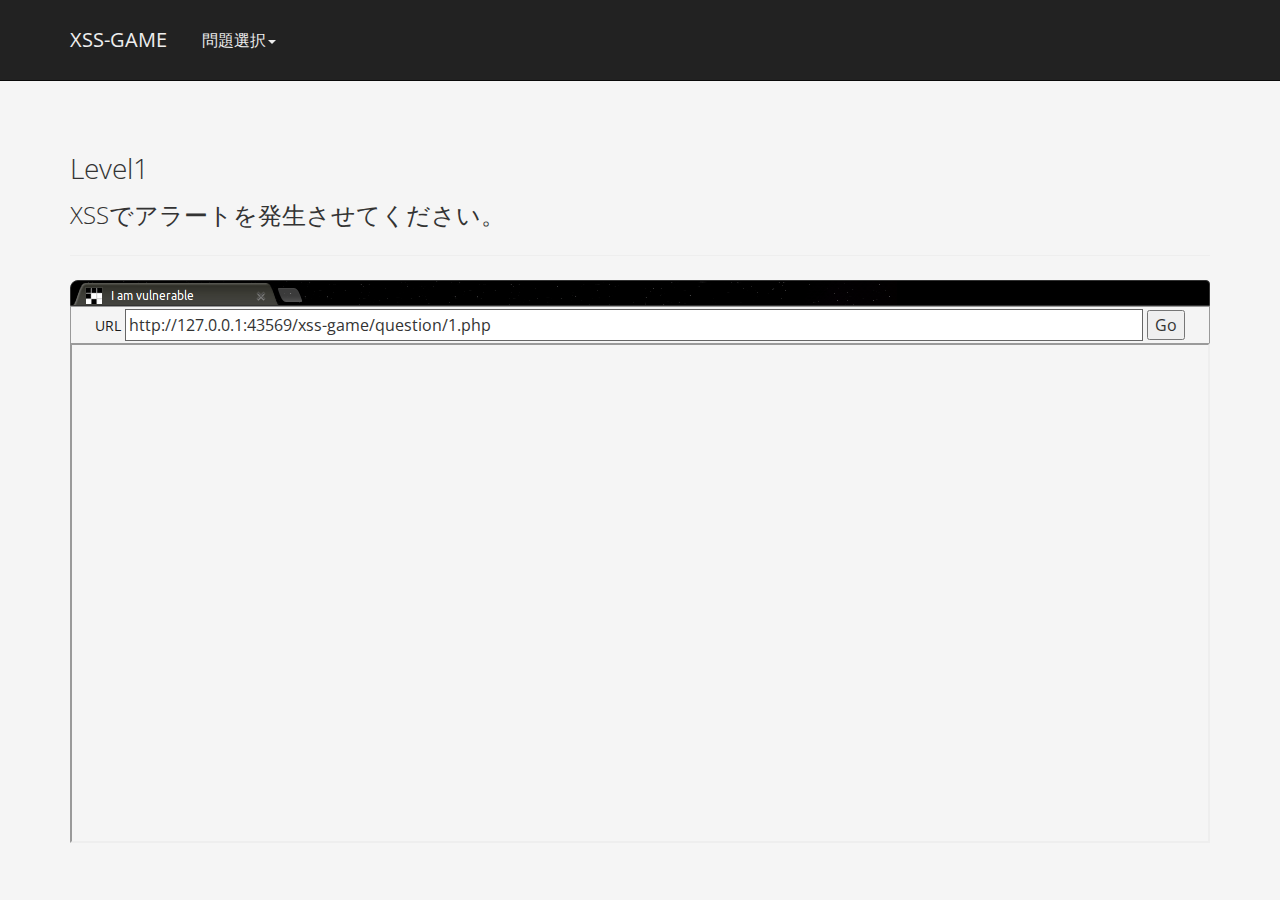
<file: index.html>
<!DOCTYPE html>
<html>
	<head>
		<meta charset="UTF-8">
		<meta http-equiv="X-UA-Compatible" content="IE=edge">
		<meta name="viewport" content="width=device-width, initial-scale=1">

		<title>XSS-GAME</title>

		<link rel="stylesheet" type="text/css" href="css/bootstrap.css">
		<link rel="stylesheet" type="text/css" href="css/main.css">

		<script src="//ajax.googleapis.com/ajax/libs/jquery/2.1.1/jquery.min.js"></script>
		<script type="text/javascript" src="js/bootstrap.min.js"></script>
		<script type="text/javascript" src="js/game.js"></script>

		<style type="text/css">
			body { background-color: rgb(245, 245, 245); }
		</style>
	</head>
	<body>
		<header>
			<div class="navbar navbar-inverse navbar-fixed-top">
				<div class="container">
					<div class="navbar-header">
						<a href="#" class="navbar-brand">XSS-GAME </a>
					</div>
					<div class="collapse navbar-collapse" id="bs-example-navbar-collapse-2">
						<ul class="nav navbar-nav">
							<li class="dropdown">
								<a href="javascript:void(0);" class="dropdown-toggle" data-toggle="dropdown" role="button">問題選択<span class="caret"></span></a>
								<ul class="dropdown-menu" role="menu">
									<li><a href="#1" onclick="selectLevel(1)">問題1</a></li>
									<li><a href="#2" onclick="selectLevel(2)">問題2</a></li>
									<li><a href="#3" onclick="selectLevel(3)">問題3</a></li>
									<li><a href="#4" onclick="selectLevel(4)">問題4</a></li>
									<li><a href="#5" onclick="selectLevel(5)">問題5</a></li>
									<li><a href="#6" onclick="selectLevel(6)">問題6</a></li>
									<li><a href="#7" onclick="selectLevel(7)">問題7</a></li>
									<!--<li><a href="#99" onclick="selectLevel(99)">おまけ</a></li>-->
								</ul>
							</li>
						</ul>
					</div>
				</div>
			</div>
		</header>

		<div class="container">
			<div class="page-header" id="banner">
				<div class="row">
					<div class="col-lg-12 col-md-7 col-sm-6">
						<h2 id="level-title">問題1</h2>
						<p class="lead">XSSでアラートを発生させてください。</p>
						<hr>

						<div id="game-frame-container">
							<div id="topbar"></div>
							<div class="example-controls">
								<span class="url">URL</span>
								<input id="input1" class="urlbar" type="text" value="">
								<input class="urlbutton" type="Submit" value="Go" onclick="updateFrame(1); return false;">
							</div>
							<iframe class="game-frame" src="" name="ifm" onload="setFrameUrl(ifm.location.href)"></iframe>
						</div>
					</div>
				</div>
			</div>
		</div>
	</body>
</html>
</file>
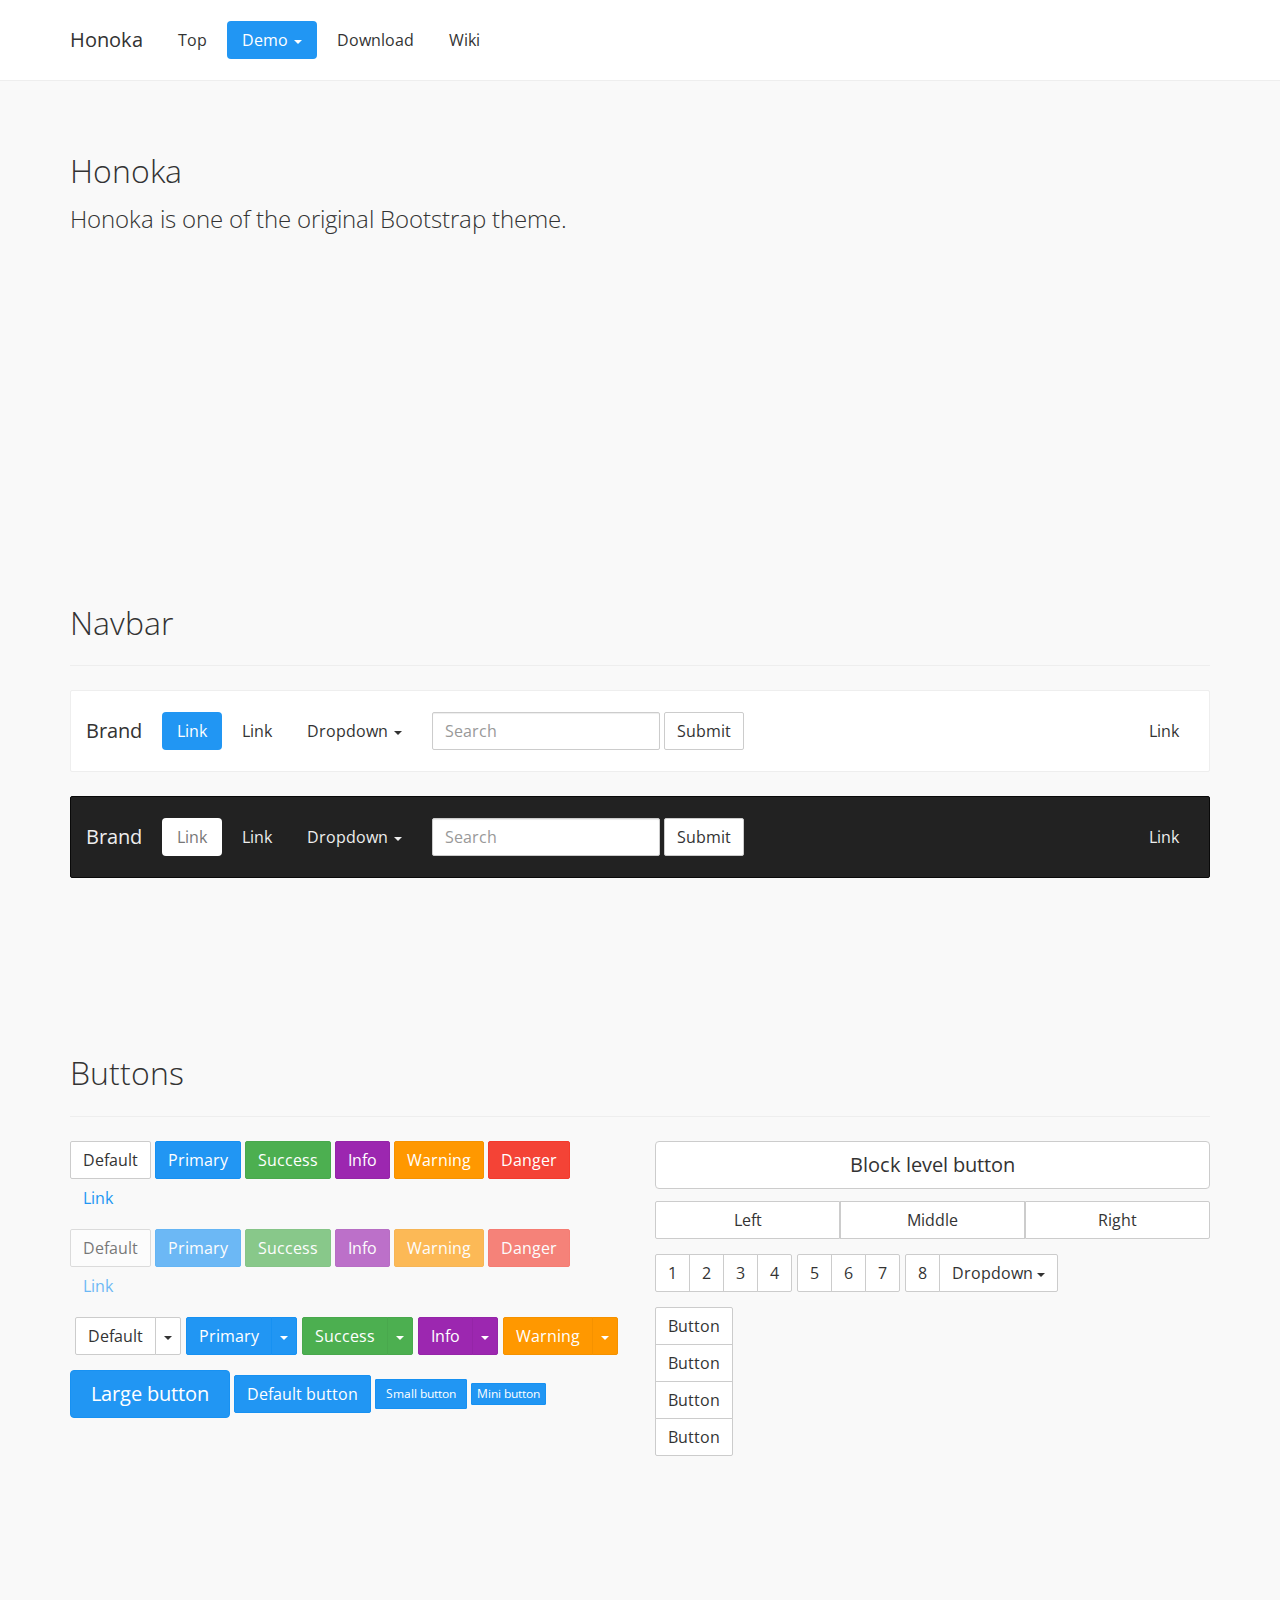
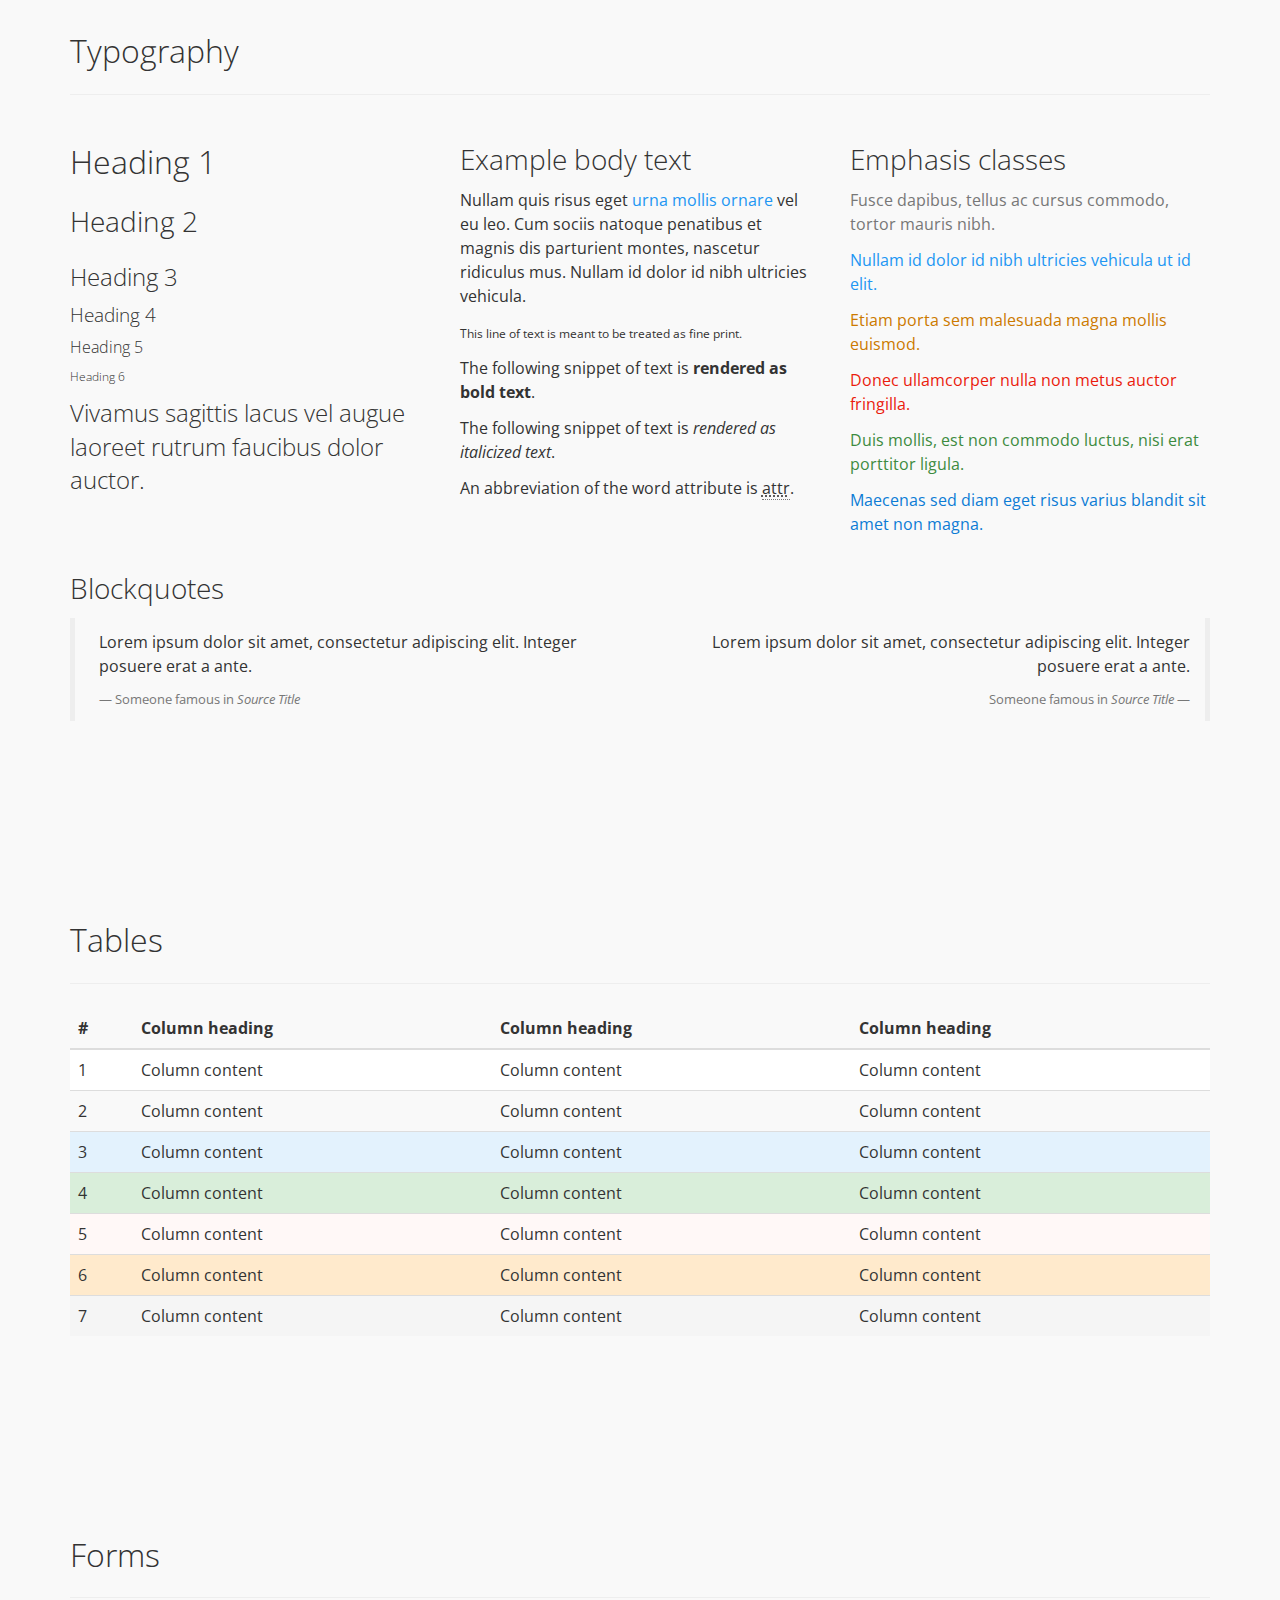
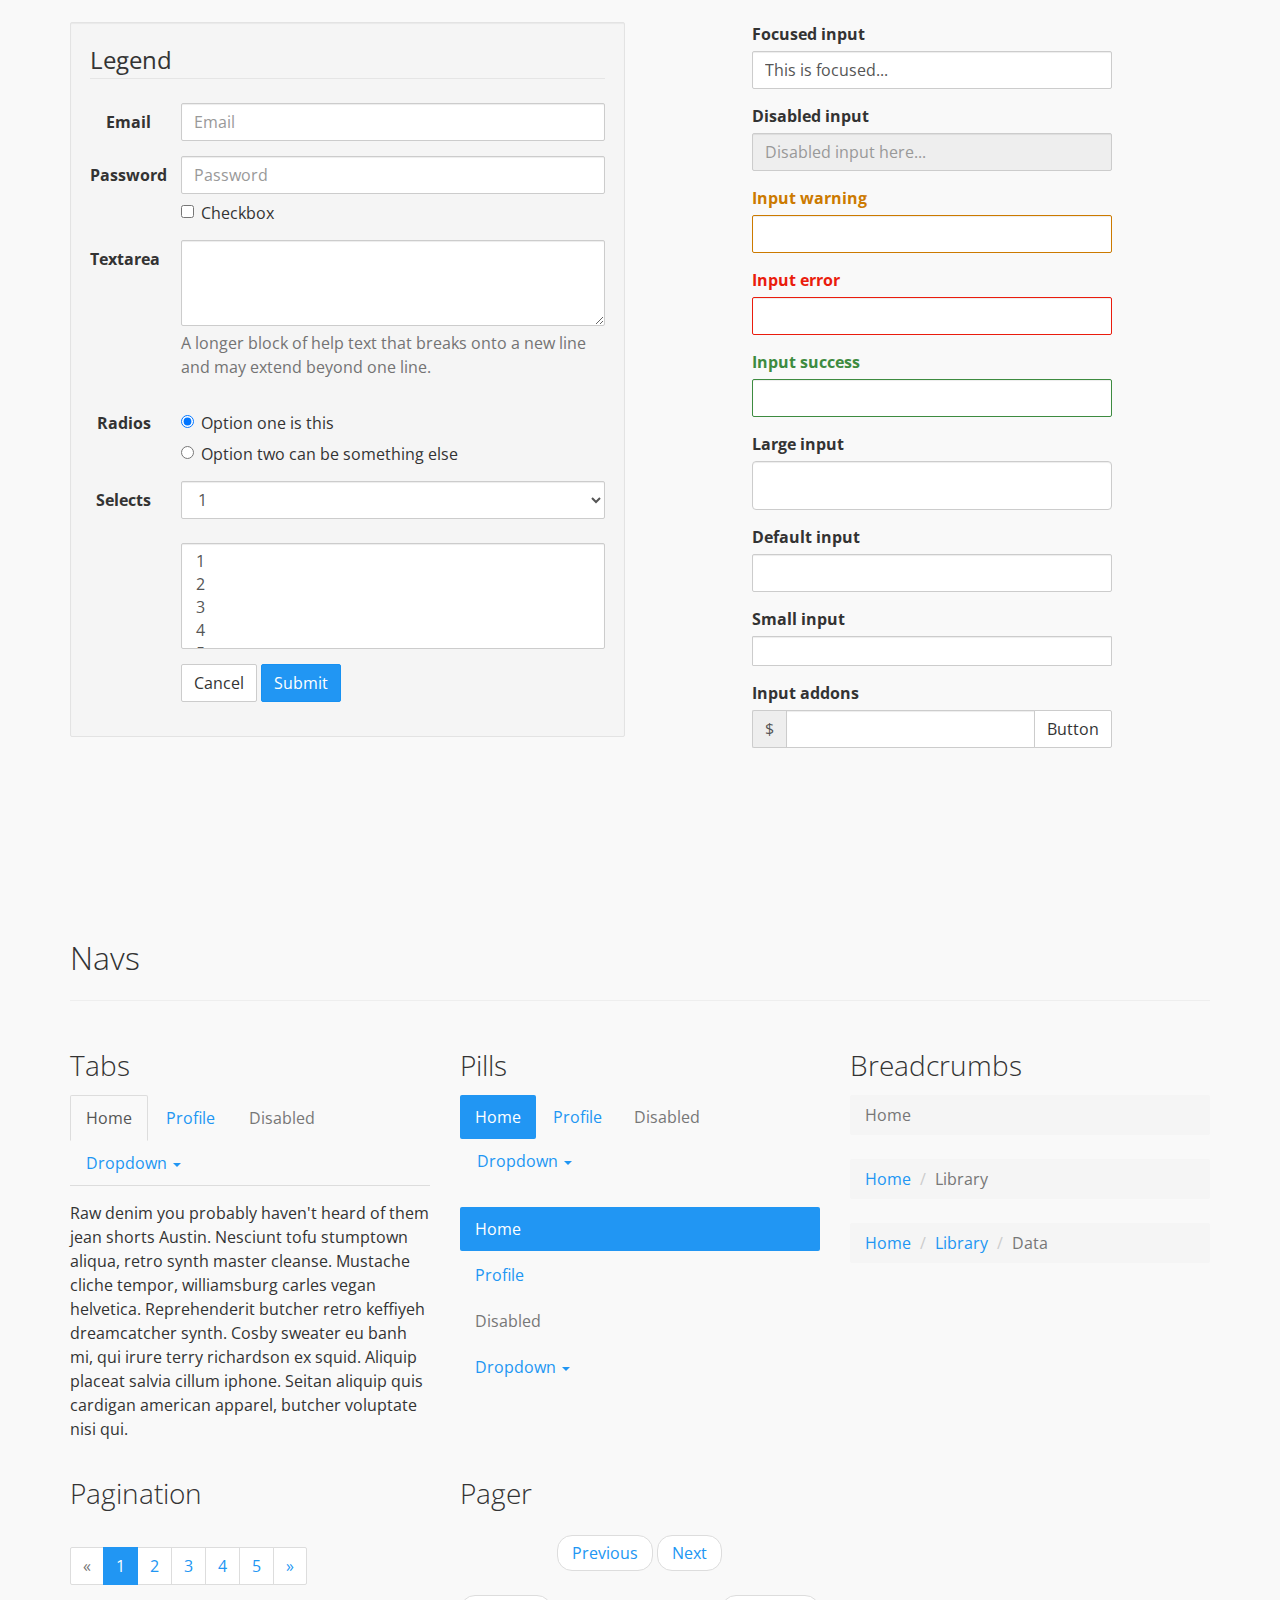
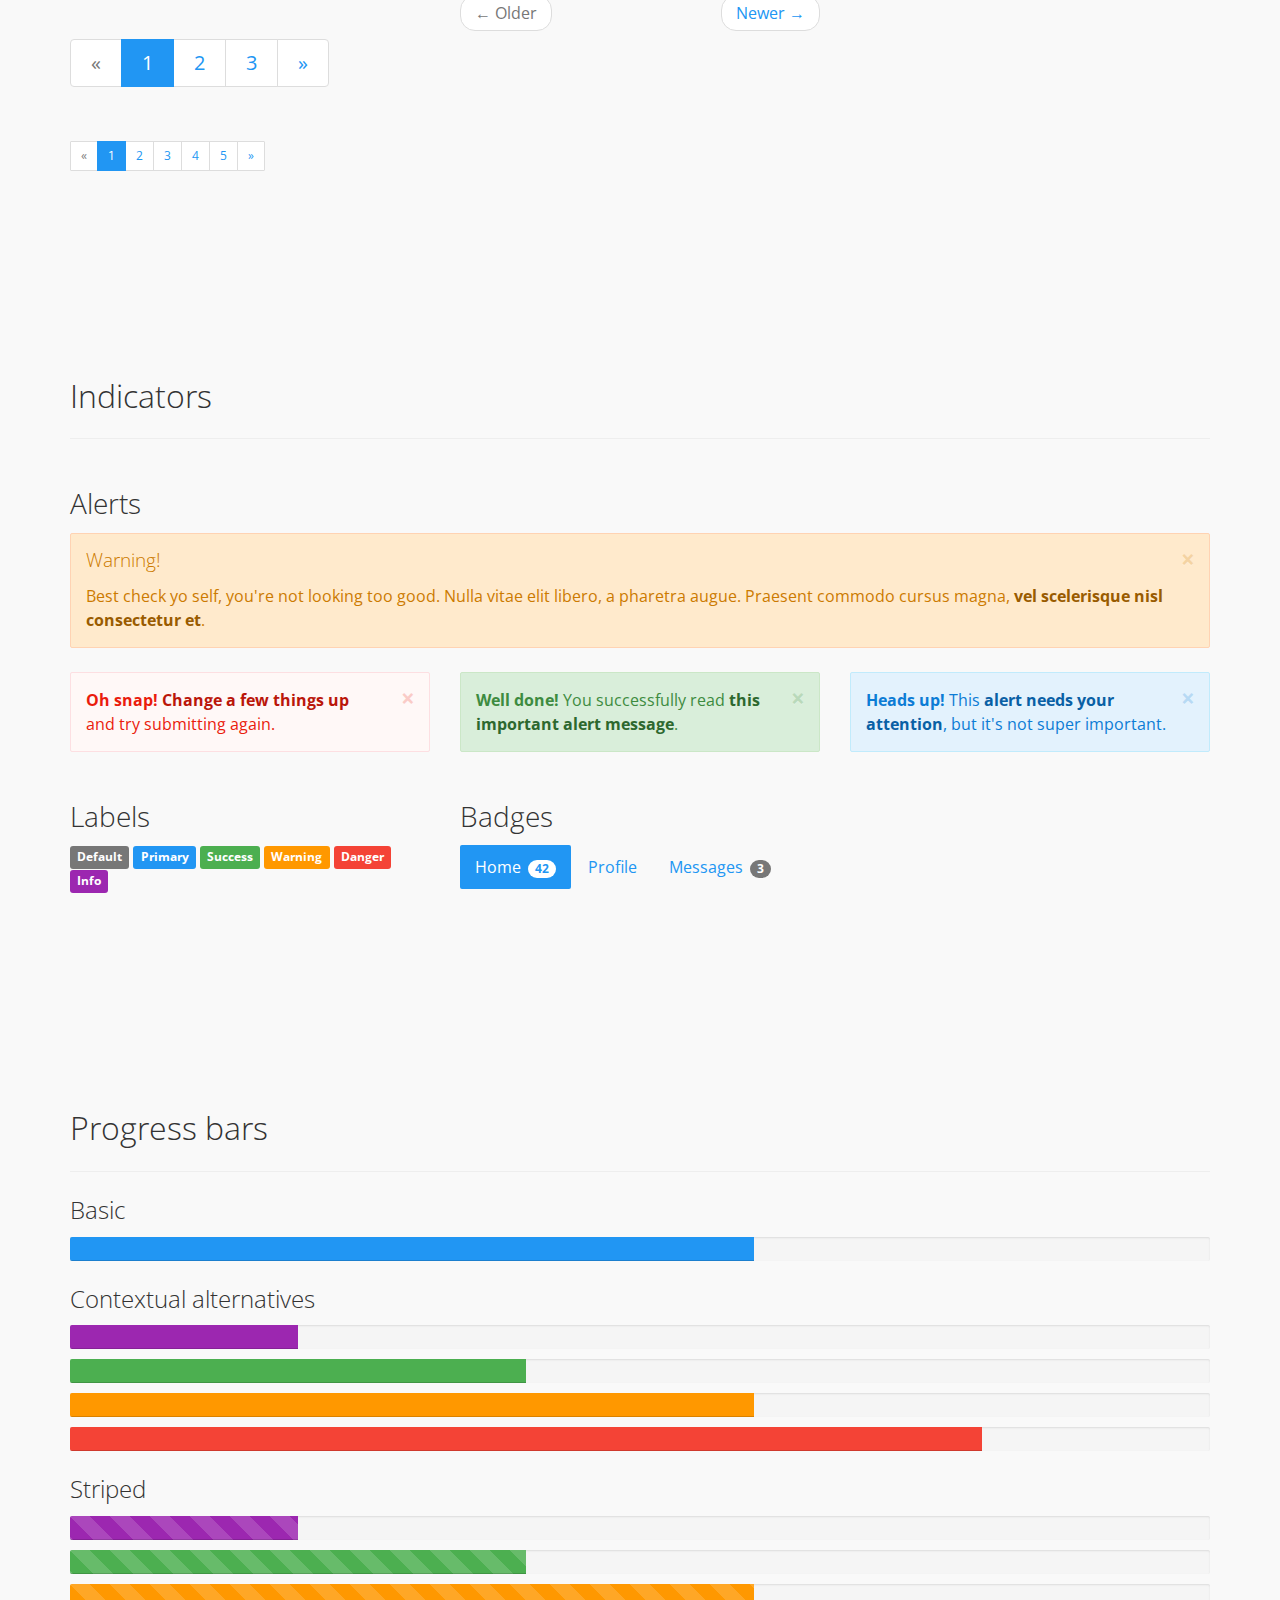
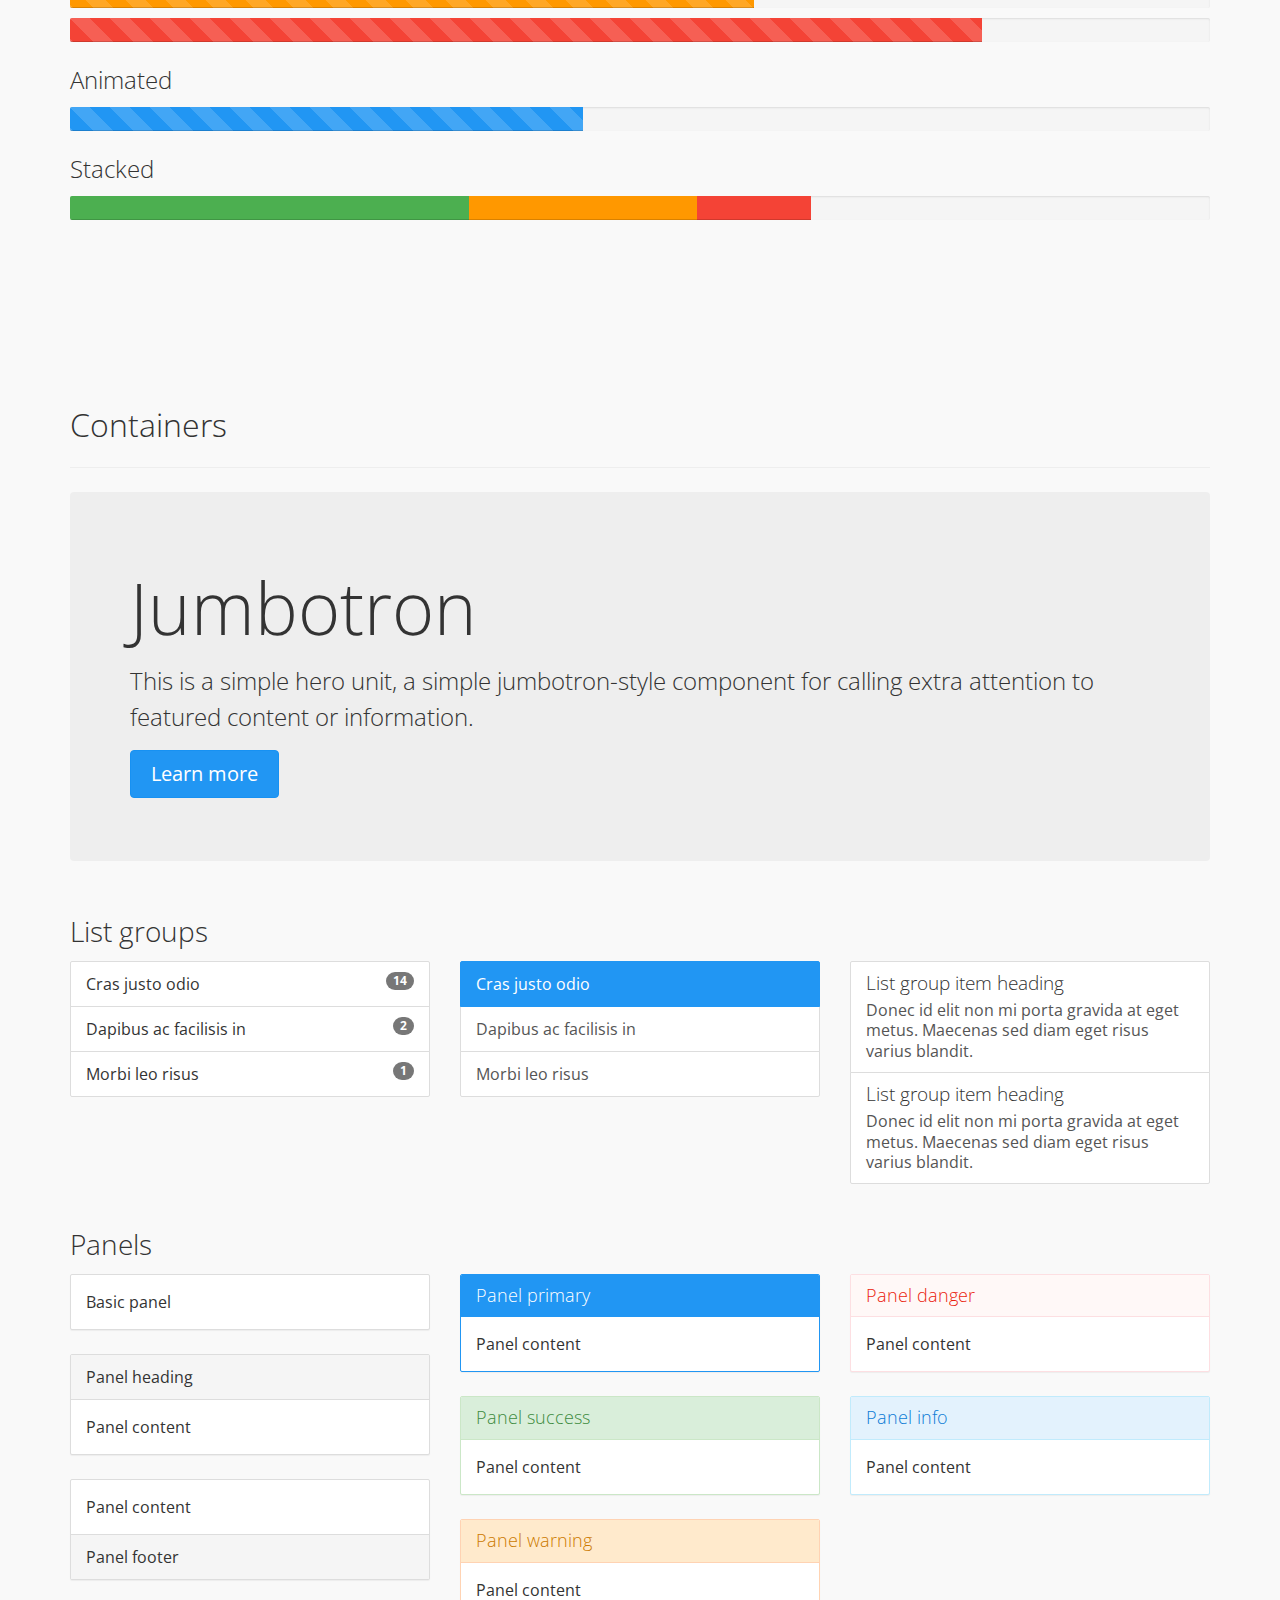
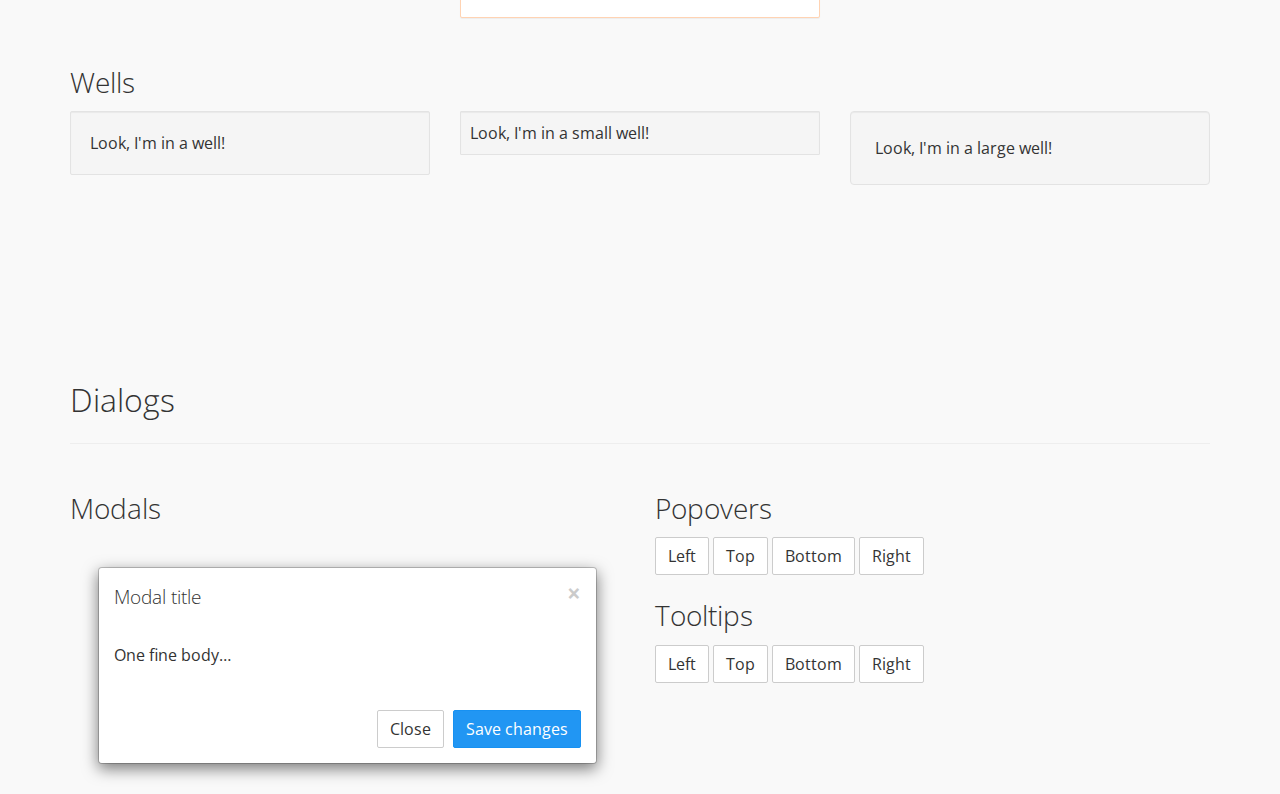
<file: bootstrap.html>
<!DOCTYPE html>
<html>
<head>
  <meta charset="UTF-8">
  <meta http-equiv="X-UA-Compatible" content="IE=edge">
  <meta name="viewport" content="width=device-width, initial-scale=1">

  <title>Honoka</title>

  <link rel="stylesheet" type="text/css" href="css/bootstrap.css">
  <style type="text/css">
  body { padding-top: 80px; }
  @media ( min-width: 768px ) {
    #banner {
      min-height: 300px;
      border-bottom: none;
    }
    .bs-docs-section {
      margin-top: 8em;
    }
    .bs-component {
      position: relative;
    }
    .bs-component .modal {
      position: relative;
      top: auto;
      right: auto;
      left: auto;
      bottom: auto;
      z-index: 1;
      display: block;
    }
    .bs-component .modal-dialog {
      width: 90%;
    }
    .bs-component .popover {
      position: relative;
      display: inline-block;
      width: 220px;
      margin: 20px;
    }
    .nav-tabs {
      margin-bottom: 15px;
    }
    .progress {
      margin-bottom: 10px;
    }
  }
  </style>

  <!--[if lt IE 9]>
    <script src="//oss.maxcdn.com/html5shiv/3.7.2/html5shiv.min.js"></script>
    <script src="//oss.maxcdn.com/respond/1.4.2/respond.min.js"></script>
  <![endif]-->

</head>
<body>

<header>
  <div class="navbar navbar-default navbar-fixed-top">
    <div class="container">
      <div class="navbar-header">
        <a href="/" class="navbar-brand">Honoka</a>
        <button class="navbar-toggle" type="button" data-toggle="collapse" data-target="#navbar-main">
          <span class="icon-bar"></span>
          <span class="icon-bar"></span>
          <span class="icon-bar"></span>
        </button>
      </div>
      <div class="navbar-collapse collapse" id="navbar-main">
        <ul class="nav navbar-nav">
          <li><a href="/">Top</a></li>
          <li class="dropdown active">
            <a href="#" class="dropdown-toggle" data-toggle="dropdown" role="button" aria-expanded="false">Demo <span class="caret"></span></a>
            <ul class="dropdown-menu" role="menu">
              <li><a href="./bootstrap-ja.html">Japanese Page</a></li>
              <li><a href="./bootstrap.html">English Page</a></li>
            </ul>
          </li>
          <li><a href="//github.com/windyakin/Honoka/releases">Download</a></li>
          <li><a href="//github.com/windyakin/Honoka/wiki">Wiki</a></li>
        </ul>
      </div>
    </div>
  </div>
</header>

<div class="container">

  <div class="page-header" id="banner">
    <div class="row">
      <div class="col-lg-8 col-md-7 col-sm-6">
        <h1>Honoka</h1>
        <p class="lead">Honoka is one of the original Bootstrap theme.</p>
      </div>
    </div>
  </div>

  <!-- Navbar
  ================================================== -->
  <div class="bs-docs-section clearfix">
    <div class="row">
      <div class="col-lg-12">
        <div class="page-header">
          <h1 id="navbar">Navbar</h1>
        </div>

        <div class="bs-component">
          <nav class="navbar navbar-default">
            <div class="container-fluid">
              <div class="navbar-header">
                <button type="button" class="navbar-toggle collapsed" data-toggle="collapse" data-target="#bs-example-navbar-collapse-1">
                  <span class="sr-only">Toggle navigation</span>
                  <span class="icon-bar"></span>
                  <span class="icon-bar"></span>
                  <span class="icon-bar"></span>
                </button>
                <a class="navbar-brand" href="#">Brand</a>
              </div>

              <div class="collapse navbar-collapse" id="bs-example-navbar-collapse-1">
                <ul class="nav navbar-nav">
                  <li class="active"><a href="#">Link <span class="sr-only">(current)</span></a></li>
                  <li><a href="#">Link</a></li>
                  <li class="dropdown">
                    <a href="#" class="dropdown-toggle" data-toggle="dropdown" role="button" aria-expanded="false">Dropdown <span class="caret"></span></a>
                    <ul class="dropdown-menu" role="menu">
                      <li><a href="#">Kousaka Honoka</a></li>
                      <li><a href="#">Minami Kotori</a></li>
                      <li><a href="#">Sonoda Umi</a></li>
                      <li class="divider"></li>
                      <li><a href="#">Koizumi Hanayo</a></li>
                      <li><a href="#">Hoshizora Rin</a></li>
                      <li><a href="#">Nishikino Maki</a></li>
                      <li class="divider"></li>
                      <li><a href="#">Yazawa Nico</a></li>
                      <li><a href="#">Ayase Eli</a></li>
                      <li><a href="#">Tojo Nozomi</a></li>
                    </ul>
                  </li>
                </ul>
                <form class="navbar-form navbar-left" role="search">
                  <div class="form-group">
                    <input type="text" class="form-control" placeholder="Search">
                  </div>
                  <button type="submit" class="btn btn-default">Submit</button>
                </form>
                <ul class="nav navbar-nav navbar-right">
                  <li><a href="#">Link</a></li>
                </ul>
              </div>
            </div>
          </nav>
        </div>

        <div class="bs-component">
          <nav class="navbar navbar-inverse">
            <div class="container-fluid">
              <div class="navbar-header">
                <button type="button" class="navbar-toggle collapsed" data-toggle="collapse" data-target="#bs-example-navbar-collapse-2">
                  <span class="sr-only">Toggle navigation</span>
                  <span class="icon-bar"></span>
                  <span class="icon-bar"></span>
                  <span class="icon-bar"></span>
                </button>
                <a class="navbar-brand" href="#">Brand</a>
              </div>

              <div class="collapse navbar-collapse" id="bs-example-navbar-collapse-2">
                <ul class="nav navbar-nav">
                  <li class="active"><a href="#">Link <span class="sr-only">(current)</span></a></li>
                  <li><a href="#">Link</a></li>
                  <li class="dropdown">
                    <a href="#" class="dropdown-toggle" data-toggle="dropdown" role="button" aria-expanded="false">Dropdown <span class="caret"></span></a>
                    <ul class="dropdown-menu" role="menu">
                      <li><a href="#">Kousaka Honoka</a></li>
                      <li><a href="#">Minami Kotori</a></li>
                      <li><a href="#">Sonoda Umi</a></li>
                      <li class="divider"></li>
                      <li><a href="#">Koizumi Hanayo</a></li>
                      <li><a href="#">Hoshizora Rin</a></li>
                      <li><a href="#">Nishikino Maki</a></li>
                      <li class="divider"></li>
                      <li><a href="#">Yazawa Nico</a></li>
                      <li><a href="#">Ayase Eli</a></li>
                      <li><a href="#">Tojo Nozomi</a></li>
                    </ul>
                  </li>
                </ul>
                <form class="navbar-form navbar-left" role="search">
                  <div class="form-group">
                    <input type="text" class="form-control" placeholder="Search">
                  </div>
                  <button type="submit" class="btn btn-default">Submit</button>
                </form>
                <ul class="nav navbar-nav navbar-right">
                  <li><a href="#">Link</a></li>
                </ul>
              </div>
            </div>
          </nav>
        </div><!-- /example -->

      </div>
    </div>
  </div>


  <!-- Buttons
  ================================================== -->
  <div class="bs-docs-section">
    <div class="page-header">
      <div class="row">
        <div class="col-lg-12">
          <h1 id="buttons">Buttons</h1>
        </div>
      </div>
    </div>

    <div class="row">
      <div class="col-lg-6">

        <p class="bs-component">
          <a href="#" class="btn btn-default">Default</a>
          <a href="#" class="btn btn-primary">Primary</a>
          <a href="#" class="btn btn-success">Success</a>
          <a href="#" class="btn btn-info">Info</a>
          <a href="#" class="btn btn-warning">Warning</a>
          <a href="#" class="btn btn-danger">Danger</a>
          <a href="#" class="btn btn-link">Link</a>
        </p>

        <p class="bs-component">
          <a href="#" class="btn btn-default disabled">Default</a>
          <a href="#" class="btn btn-primary disabled">Primary</a>
          <a href="#" class="btn btn-success disabled">Success</a>
          <a href="#" class="btn btn-info disabled">Info</a>
          <a href="#" class="btn btn-warning disabled">Warning</a>
          <a href="#" class="btn btn-danger disabled">Danger</a>
          <a href="#" class="btn btn-link disabled">Link</a>
        </p>


        <div style="margin-bottom: 15px;">
          <div class="btn-toolbar bs-component" style="margin: 0;">
            <div class="btn-group">
              <a href="#" class="btn btn-default">Default</a>
              <a href="#" class="btn btn-default dropdown-toggle" data-toggle="dropdown"><span class="caret"></span></a>
              <ul class="dropdown-menu">
                <li><a href="#">Action</a></li>
                <li><a href="#">Another action</a></li>
                <li><a href="#">Something else here</a></li>
                <li class="divider"></li>
                <li><a href="#">Separated link</a></li>
              </ul>
            </div>

            <div class="btn-group">
              <a href="#" class="btn btn-primary">Primary</a>
              <a href="#" class="btn btn-primary dropdown-toggle" data-toggle="dropdown"><span class="caret"></span></a>
              <ul class="dropdown-menu">
                <li><a href="#">Action</a></li>
                <li><a href="#">Another action</a></li>
                <li><a href="#">Something else here</a></li>
                <li class="divider"></li>
                <li><a href="#">Separated link</a></li>
              </ul>
            </div>

            <div class="btn-group">
              <a href="#" class="btn btn-success">Success</a>
              <a href="#" class="btn btn-success dropdown-toggle" data-toggle="dropdown"><span class="caret"></span></a>
              <ul class="dropdown-menu">
                <li><a href="#">Action</a></li>
                <li><a href="#">Another action</a></li>
                <li><a href="#">Something else here</a></li>
                <li class="divider"></li>
                <li><a href="#">Separated link</a></li>
              </ul>
            </div>

            <div class="btn-group">
              <a href="#" class="btn btn-info">Info</a>
              <a href="#" class="btn btn-info dropdown-toggle" data-toggle="dropdown"><span class="caret"></span></a>
              <ul class="dropdown-menu">
                <li><a href="#">Action</a></li>
                <li><a href="#">Another action</a></li>
                <li><a href="#">Something else here</a></li>
                <li class="divider"></li>
                <li><a href="#">Separated link</a></li>
              </ul>
            </div>

            <div class="btn-group">
              <a href="#" class="btn btn-warning">Warning</a>
              <a href="#" class="btn btn-warning dropdown-toggle" data-toggle="dropdown"><span class="caret"></span></a>
              <ul class="dropdown-menu">
                <li><a href="#">Action</a></li>
                <li><a href="#">Another action</a></li>
                <li><a href="#">Something else here</a></li>
                <li class="divider"></li>
                <li><a href="#">Separated link</a></li>
              </ul>
            </div>
          </div>
        </div>

        <p class="bs-component">
          <a href="#" class="btn btn-primary btn-lg">Large button</a>
          <a href="#" class="btn btn-primary">Default button</a>
          <a href="#" class="btn btn-primary btn-sm">Small button</a>
          <a href="#" class="btn btn-primary btn-xs">Mini button</a>
        </p>

      </div>
      <div class="col-lg-6">

        <p class="bs-component">
          <a href="#" class="btn btn-default btn-lg btn-block">Block level button</a>
        </p>


        <div class="bs-component" style="margin-bottom: 15px;">
          <div class="btn-group btn-group-justified">
            <a href="#" class="btn btn-default">Left</a>
            <a href="#" class="btn btn-default">Middle</a>
            <a href="#" class="btn btn-default">Right</a>
          </div>
        </div>

        <div class="bs-component" style="margin-bottom: 15px;">
          <div class="btn-toolbar">
            <div class="btn-group">
              <a href="#" class="btn btn-default">1</a>
              <a href="#" class="btn btn-default">2</a>
              <a href="#" class="btn btn-default">3</a>
              <a href="#" class="btn btn-default">4</a>
            </div>

            <div class="btn-group">
              <a href="#" class="btn btn-default">5</a>
              <a href="#" class="btn btn-default">6</a>
              <a href="#" class="btn btn-default">7</a>
            </div>

            <div class="btn-group">
              <a href="#" class="btn btn-default">8</a>
              <div class="btn-group">
                <a href="#" class="btn btn-default dropdown-toggle" data-toggle="dropdown">
                  Dropdown
                  <span class="caret"></span>
                </a>
                <ul class="dropdown-menu">
                  <li><a href="#">Dropdown link</a></li>
                  <li><a href="#">Dropdown link</a></li>
                  <li><a href="#">Dropdown link</a></li>
                 </ul>
              </div>
            </div>
          </div>
        </div>

        <div class="bs-component">
          <div class="btn-group-vertical">
              <a href="#" class="btn btn-default">Button</a>
              <a href="#" class="btn btn-default">Button</a>
              <a href="#" class="btn btn-default">Button</a>
              <a href="#" class="btn btn-default">Button</a>
          </div>
        </div>

      </div>
    </div>
  </div>

  <!-- Typography
  ================================================== -->
  <div class="bs-docs-section">
    <div class="row">
      <div class="col-lg-12">
        <div class="page-header">
          <h1 id="type">Typography</h1>
        </div>
      </div>
    </div>

    <!-- Headings -->

    <div class="row">
      <div class="col-lg-4">
        <div class="bs-component">
          <h1>Heading 1</h1>
          <h2>Heading 2</h2>
          <h3>Heading 3</h3>
          <h4>Heading 4</h4>
          <h5>Heading 5</h5>
          <h6>Heading 6</h6>
          <p class="lead">Vivamus sagittis lacus vel augue laoreet rutrum faucibus dolor auctor.</p>
        </div>
      </div>
      <div class="col-lg-4">
        <div class="bs-component">
          <h2>Example body text</h2>
          <p>Nullam quis risus eget <a href="#">urna mollis ornare</a> vel eu leo. Cum sociis natoque penatibus et magnis dis parturient montes, nascetur ridiculus mus. Nullam id dolor id nibh ultricies vehicula.</p>
          <p><small>This line of text is meant to be treated as fine print.</small></p>
          <p>The following snippet of text is <strong>rendered as bold text</strong>.</p>
          <p>The following snippet of text is <em>rendered as italicized text</em>.</p>
          <p>An abbreviation of the word attribute is <abbr title="attribute">attr</abbr>.</p>
        </div>

      </div>
      <div class="col-lg-4">
        <div class="bs-component">
          <h2>Emphasis classes</h2>
          <p class="text-muted">Fusce dapibus, tellus ac cursus commodo, tortor mauris nibh.</p>
          <p class="text-primary">Nullam id dolor id nibh ultricies vehicula ut id elit.</p>
          <p class="text-warning">Etiam porta sem malesuada magna mollis euismod.</p>
          <p class="text-danger">Donec ullamcorper nulla non metus auctor fringilla.</p>
          <p class="text-success">Duis mollis, est non commodo luctus, nisi erat porttitor ligula.</p>
          <p class="text-info">Maecenas sed diam eget risus varius blandit sit amet non magna.</p>
        </div>

      </div>
    </div>

    <!-- Blockquotes -->

    <div class="row">
      <div class="col-lg-12">
        <h2 id="type-blockquotes">Blockquotes</h2>
      </div>
    </div>
    <div class="row">
      <div class="col-lg-6">
        <div class="bs-component">
          <blockquote>
            <p>Lorem ipsum dolor sit amet, consectetur adipiscing elit. Integer posuere erat a ante.</p>
            <small>Someone famous in <cite title="Source Title">Source Title</cite></small>
          </blockquote>
        </div>
      </div>
      <div class="col-lg-6">
        <div class="bs-component">
          <blockquote class="pull-right">
            <p>Lorem ipsum dolor sit amet, consectetur adipiscing elit. Integer posuere erat a ante.</p>
            <small>Someone famous in <cite title="Source Title">Source Title</cite></small>
          </blockquote>
        </div>
      </div>
    </div>
  </div>

  <!-- Tables
  ================================================== -->
  <div class="bs-docs-section">

    <div class="row">
      <div class="col-lg-12">
        <div class="page-header">
          <h1 id="tables">Tables</h1>
        </div>

        <div class="bs-component">
          <table class="table table-striped table-hover ">
            <thead>
              <tr>
                <th>#</th>
                <th>Column heading</th>
                <th>Column heading</th>
                <th>Column heading</th>
              </tr>
            </thead>
            <tbody>
              <tr>
                <td>1</td>
                <td>Column content</td>
                <td>Column content</td>
                <td>Column content</td>
              </tr>
              <tr>
                <td>2</td>
                <td>Column content</td>
                <td>Column content</td>
                <td>Column content</td>
              </tr>
              <tr class="info">
                <td>3</td>
                <td>Column content</td>
                <td>Column content</td>
                <td>Column content</td>
              </tr>
              <tr class="success">
                <td>4</td>
                <td>Column content</td>
                <td>Column content</td>
                <td>Column content</td>
              </tr>
              <tr class="danger">
                <td>5</td>
                <td>Column content</td>
                <td>Column content</td>
                <td>Column content</td>
              </tr>
              <tr class="warning">
                <td>6</td>
                <td>Column content</td>
                <td>Column content</td>
                <td>Column content</td>
              </tr>
              <tr class="active">
                <td>7</td>
                <td>Column content</td>
                <td>Column content</td>
                <td>Column content</td>
              </tr>
            </tbody>
          </table>
        </div><!-- /example -->
      </div>
    </div>
  </div>

  <!-- Forms
  ================================================== -->
  <div class="bs-docs-section">
    <div class="row">
      <div class="col-lg-12">
        <div class="page-header">
          <h1 id="forms">Forms</h1>
        </div>
      </div>
    </div>

    <div class="row">
      <div class="col-lg-6">
        <div class="well bs-component">
          <form class="form-horizontal">
            <fieldset>
              <legend>Legend</legend>
              <div class="form-group">
                <label for="inputEmail" class="col-lg-2 control-label">Email</label>
                <div class="col-lg-10">
                  <input type="text" class="form-control" id="inputEmail" placeholder="Email">
                </div>
              </div>
              <div class="form-group">
                <label for="inputPassword" class="col-lg-2 control-label">Password</label>
                <div class="col-lg-10">
                  <input type="password" class="form-control" id="inputPassword" placeholder="Password">
                  <div class="checkbox">
                    <label>
                      <input type="checkbox"> Checkbox
                    </label>
                  </div>
                </div>
              </div>
              <div class="form-group">
                <label for="textArea" class="col-lg-2 control-label">Textarea</label>
                <div class="col-lg-10">
                  <textarea class="form-control" rows="3" id="textArea"></textarea>
                  <span class="help-block">A longer block of help text that breaks onto a new line and may extend beyond one line.</span>
                </div>
              </div>
              <div class="form-group">
                <label class="col-lg-2 control-label">Radios</label>
                <div class="col-lg-10">
                  <div class="radio">
                    <label>
                      <input type="radio" name="optionsRadios" id="optionsRadios1" value="option1" checked="">
                      Option one is this
                    </label>
                  </div>
                  <div class="radio">
                    <label>
                      <input type="radio" name="optionsRadios" id="optionsRadios2" value="option2">
                      Option two can be something else
                    </label>
                  </div>
                </div>
              </div>
              <div class="form-group">
                <label for="select" class="col-lg-2 control-label">Selects</label>
                <div class="col-lg-10">
                  <select class="form-control" id="select">
                    <option>1</option>
                    <option>2</option>
                    <option>3</option>
                    <option>4</option>
                    <option>5</option>
                  </select>
                  <br>
                  <select multiple="" class="form-control">
                    <option>1</option>
                    <option>2</option>
                    <option>3</option>
                    <option>4</option>
                    <option>5</option>
                  </select>
                </div>
              </div>
              <div class="form-group">
                <div class="col-lg-10 col-lg-offset-2">
                  <button type="reset" class="btn btn-default">Cancel</button>
                  <button type="submit" class="btn btn-primary">Submit</button>
                </div>
              </div>
            </fieldset>
          </form>
        </div>
      </div>
      <div class="col-lg-4 col-lg-offset-1">

          <form class="bs-component">
            <div class="form-group">
              <label class="control-label" for="focusedInput">Focused input</label>
              <input class="form-control" id="focusedInput" type="text" value="This is focused...">
            </div>

            <div class="form-group">
              <label class="control-label" for="disabledInput">Disabled input</label>
              <input class="form-control" id="disabledInput" type="text" placeholder="Disabled input here..." disabled="">
            </div>

            <div class="form-group has-warning">
              <label class="control-label" for="inputWarning">Input warning</label>
              <input type="text" class="form-control" id="inputWarning">
            </div>

            <div class="form-group has-error">
              <label class="control-label" for="inputError">Input error</label>
              <input type="text" class="form-control" id="inputError">
            </div>

            <div class="form-group has-success">
              <label class="control-label" for="inputSuccess">Input success</label>
              <input type="text" class="form-control" id="inputSuccess">
            </div>

            <div class="form-group">
              <label class="control-label" for="inputLarge">Large input</label>
              <input class="form-control input-lg" type="text" id="inputLarge">
            </div>

            <div class="form-group">
              <label class="control-label" for="inputDefault">Default input</label>
              <input type="text" class="form-control" id="inputDefault">
            </div>

            <div class="form-group">
              <label class="control-label" for="inputSmall">Small input</label>
              <input class="form-control input-sm" type="text" id="inputSmall">
            </div>

            <div class="form-group">
              <label class="control-label">Input addons</label>
              <div class="input-group">
                <span class="input-group-addon">$</span>
                <input type="text" class="form-control">
                <span class="input-group-btn">
                  <button class="btn btn-default" type="button">Button</button>
                </span>
              </div>
            </div>
          </form>

      </div>
    </div>
  </div>

  <!-- Navs
  ================================================== -->
  <div class="bs-docs-section">

    <div class="row">
      <div class="col-lg-12">
        <div class="page-header">
          <h1 id="nav">Navs</h1>
        </div>
      </div>
    </div>

    <div class="row">
      <div class="col-lg-4">
        <h2 id="nav-tabs">Tabs</h2>
        <div class="bs-component">
          <ul class="nav nav-tabs">
            <li class="active"><a href="#home" data-toggle="tab">Home</a></li>
            <li><a href="#profile" data-toggle="tab">Profile</a></li>
            <li class="disabled"><a>Disabled</a></li>
            <li class="dropdown">
              <a class="dropdown-toggle" data-toggle="dropdown" href="#">
                Dropdown <span class="caret"></span>
              </a>
              <ul class="dropdown-menu">
                <li><a href="#dropdown1" data-toggle="tab">Action</a></li>
                <li class="divider"></li>
                <li><a href="#dropdown2" data-toggle="tab">Another action</a></li>
              </ul>
            </li>
          </ul>
          <div id="myTabContent" class="tab-content">
            <div class="tab-pane fade active in" id="home">
              <p>Raw denim you probably haven't heard of them jean shorts Austin. Nesciunt tofu stumptown aliqua, retro synth master cleanse. Mustache cliche tempor, williamsburg carles vegan helvetica. Reprehenderit butcher retro keffiyeh dreamcatcher synth. Cosby sweater eu banh mi, qui irure terry richardson ex squid. Aliquip placeat salvia cillum iphone. Seitan aliquip quis cardigan american apparel, butcher voluptate nisi qui.</p>
            </div>
            <div class="tab-pane fade" id="profile">
              <p>Food truck fixie locavore, accusamus mcsweeney's marfa nulla single-origin coffee squid. Exercitation +1 labore velit, blog sartorial PBR leggings next level wes anderson artisan four loko farm-to-table craft beer twee. Qui photo booth letterpress, commodo enim craft beer mlkshk aliquip jean shorts ullamco ad vinyl cillum PBR. Homo nostrud organic, assumenda labore aesthetic magna delectus mollit.</p>
            </div>
            <div class="tab-pane fade" id="dropdown1">
              <p>Etsy mixtape wayfarers, ethical wes anderson tofu before they sold out mcsweeney's organic lomo retro fanny pack lo-fi farm-to-table readymade. Messenger bag gentrify pitchfork tattooed craft beer, iphone skateboard locavore carles etsy salvia banksy hoodie helvetica. DIY synth PBR banksy irony. Leggings gentrify squid 8-bit cred pitchfork.</p>
            </div>
            <div class="tab-pane fade" id="dropdown2">
              <p>Trust fund seitan letterpress, keytar raw denim keffiyeh etsy art party before they sold out master cleanse gluten-free squid scenester freegan cosby sweater. Fanny pack portland seitan DIY, art party locavore wolf cliche high life echo park Austin. Cred vinyl keffiyeh DIY salvia PBR, banh mi before they sold out farm-to-table VHS viral locavore cosby sweater.</p>
            </div>
          </div>
        </div>
      </div>
      <div class="col-lg-4">
        <h2 id="nav-pills">Pills</h2>
        <div class="bs-component">
          <ul class="nav nav-pills">
            <li class="active"><a href="#">Home</a></li>
            <li><a href="#">Profile</a></li>
            <li class="disabled"><a href="#">Disabled</a></li>
            <li class="dropdown">
              <a class="dropdown-toggle" data-toggle="dropdown" href="#">
                Dropdown <span class="caret"></span>
              </a>
              <ul class="dropdown-menu">
                <li><a href="#">Action</a></li>
                <li><a href="#">Another action</a></li>
                <li><a href="#">Something else here</a></li>
                <li class="divider"></li>
                <li><a href="#">Separated link</a></li>
              </ul>
            </li>
          </ul>
        </div>
        <br>
        <div class="bs-component">
          <ul class="nav nav-pills nav-stacked">
            <li class="active"><a href="#">Home</a></li>
            <li><a href="#">Profile</a></li>
            <li class="disabled"><a href="#">Disabled</a></li>
            <li class="dropdown">
              <a class="dropdown-toggle" data-toggle="dropdown" href="#">
                Dropdown <span class="caret"></span>
              </a>
              <ul class="dropdown-menu">
                <li><a href="#">Action</a></li>
                <li><a href="#">Another action</a></li>
                <li><a href="#">Something else here</a></li>
                <li class="divider"></li>
                <li><a href="#">Separated link</a></li>
              </ul>
            </li>
          </ul>
        </div>
      </div>
      <div class="col-lg-4">
        <h2 id="nav-breadcrumbs">Breadcrumbs</h2>
        <div class="bs-component">
          <ul class="breadcrumb">
            <li class="active">Home</li>
          </ul>

          <ul class="breadcrumb">
            <li><a href="#">Home</a></li>
            <li class="active">Library</li>
          </ul>

          <ul class="breadcrumb">
            <li><a href="#">Home</a></li>
            <li><a href="#">Library</a></li>
            <li class="active">Data</li>
          </ul>
        </div>

      </div>
    </div>


    <div class="row">
      <div class="col-lg-4">
        <h2 id="pagination">Pagination</h2>
        <div class="bs-component">
          <ul class="pagination">
            <li class="disabled"><a href="#">&laquo;</a></li>
            <li class="active"><a href="#">1</a></li>
            <li><a href="#">2</a></li>
            <li><a href="#">3</a></li>
            <li><a href="#">4</a></li>
            <li><a href="#">5</a></li>
            <li><a href="#">&raquo;</a></li>
          </ul>

          <ul class="pagination pagination-lg">
            <li class="disabled"><a href="#">&laquo;</a></li>
            <li class="active"><a href="#">1</a></li>
            <li><a href="#">2</a></li>
            <li><a href="#">3</a></li>
            <li><a href="#">&raquo;</a></li>
          </ul>

          <ul class="pagination pagination-sm">
            <li class="disabled"><a href="#">&laquo;</a></li>
            <li class="active"><a href="#">1</a></li>
            <li><a href="#">2</a></li>
            <li><a href="#">3</a></li>
            <li><a href="#">4</a></li>
            <li><a href="#">5</a></li>
            <li><a href="#">&raquo;</a></li>
          </ul>
        </div>
      </div>
      <div class="col-lg-4">
        <h2 id="pager">Pager</h2>
        <div class="bs-component">
          <ul class="pager">
            <li><a href="#">Previous</a></li>
            <li><a href="#">Next</a></li>
          </ul>

          <ul class="pager">
            <li class="previous disabled"><a href="#">&larr; Older</a></li>
            <li class="next"><a href="#">Newer &rarr;</a></li>
          </ul>
        </div>
      </div>
      <div class="col-lg-4">

      </div>
    </div>
  </div>

  <!-- Indicators
  ================================================== -->
  <div class="bs-docs-section">

    <div class="row">
      <div class="col-lg-12">
        <div class="page-header">
          <h1 id="indicators">Indicators</h1>
        </div>
      </div>
    </div>

    <div class="row">
      <div class="col-lg-12">
        <h2>Alerts</h2>
        <div class="bs-component">
          <div class="alert alert-dismissible alert-warning">
            <button type="button" class="close" data-dismiss="alert">&times;</button>
            <h4>Warning!</h4>
            <p>Best check yo self, you're not looking too good. Nulla vitae elit libero, a pharetra augue. Praesent commodo cursus magna, <a href="#" class="alert-link">vel scelerisque nisl consectetur et</a>.</p>
          </div>
        </div>
      </div>
    </div>
    <div class="row">
      <div class="col-lg-4">
        <div class="bs-component">
          <div class="alert alert-dismissible alert-danger">
            <button type="button" class="close" data-dismiss="alert">&times;</button>
            <strong>Oh snap!</strong> <a href="#" class="alert-link">Change a few things up</a> and try submitting again.
          </div>
        </div>
      </div>
      <div class="col-lg-4">
        <div class="bs-component">
          <div class="alert alert-dismissible alert-success">
            <button type="button" class="close" data-dismiss="alert">&times;</button>
            <strong>Well done!</strong> You successfully read <a href="#" class="alert-link">this important alert message</a>.
          </div>
        </div>
      </div>
      <div class="col-lg-4">
        <div class="bs-component">
          <div class="alert alert-dismissible alert-info">
            <button type="button" class="close" data-dismiss="alert">&times;</button>
            <strong>Heads up!</strong> This <a href="#" class="alert-link">alert needs your attention</a>, but it's not super important.
          </div>
        </div>
      </div>
    </div>
    <div class="row">
      <div class="col-lg-4">
        <h2>Labels</h2>
        <div class="bs-component" style="margin-bottom: 40px;">
          <span class="label label-default">Default</span>
          <span class="label label-primary">Primary</span>
          <span class="label label-success">Success</span>
          <span class="label label-warning">Warning</span>
          <span class="label label-danger">Danger</span>
          <span class="label label-info">Info</span>
        </div>
      </div>
      <div class="col-lg-4">
        <h2>Badges</h2>
        <div class="bs-component">
          <ul class="nav nav-pills">
            <li class="active"><a href="#">Home <span class="badge">42</span></a></li>
            <li><a href="#">Profile <span class="badge"></span></a></li>
            <li><a href="#">Messages <span class="badge">3</span></a></li>
          </ul>
        </div>
      </div>
    </div>
  </div>

  <!-- Progress bars
  ================================================== -->
  <div class="bs-docs-section">

    <div class="row">
      <div class="col-lg-12">
        <div class="page-header">
          <h1 id="progress">Progress bars</h1>
        </div>

        <h3 id="progress-basic">Basic</h3>
        <div class="bs-component">
          <div class="progress">
            <div class="progress-bar" style="width: 60%;"></div>
          </div>
        </div>

        <h3 id="progress-alternatives">Contextual alternatives</h3>
        <div class="bs-component">
          <div class="progress">
            <div class="progress-bar progress-bar-info" style="width: 20%"></div>
          </div>

          <div class="progress">
            <div class="progress-bar progress-bar-success" style="width: 40%"></div>
          </div>

          <div class="progress">
            <div class="progress-bar progress-bar-warning" style="width: 60%"></div>
          </div>

          <div class="progress">
            <div class="progress-bar progress-bar-danger" style="width: 80%"></div>
          </div>
        </div>

        <h3 id="progress-striped">Striped</h3>
        <div class="bs-component">
          <div class="progress progress-striped">
            <div class="progress-bar progress-bar-info" style="width: 20%"></div>
          </div>

          <div class="progress progress-striped">
            <div class="progress-bar progress-bar-success" style="width: 40%"></div>
          </div>

          <div class="progress progress-striped">
            <div class="progress-bar progress-bar-warning" style="width: 60%"></div>
          </div>

          <div class="progress progress-striped">
            <div class="progress-bar progress-bar-danger" style="width: 80%"></div>
          </div>
        </div>

        <h3 id="progress-animated">Animated</h3>
        <div class="bs-component">
          <div class="progress progress-striped active">
            <div class="progress-bar" style="width: 45%"></div>
          </div>
        </div>

        <h3 id="progress-stacked">Stacked</h3>
        <div class="bs-component">
          <div class="progress">
            <div class="progress-bar progress-bar-success" style="width: 35%"></div>
            <div class="progress-bar progress-bar-warning" style="width: 20%"></div>
            <div class="progress-bar progress-bar-danger" style="width: 10%"></div>
          </div>
        </div>
      </div>
    </div>
  </div>

  <!-- Containers
  ================================================== -->
  <div class="bs-docs-section">

    <div class="row">
      <div class="col-lg-12">
        <div class="page-header">
          <h1 id="container">Containers</h1>
        </div>
        <div class="bs-component">
          <div class="jumbotron">
            <h1>Jumbotron</h1>
            <p>This is a simple hero unit, a simple jumbotron-style component for calling extra attention to featured content or information.</p>
            <p><a class="btn btn-primary btn-lg">Learn more</a></p>
          </div>
        </div>
      </div>
    </div>


    <div class="row">
      <div class="col-lg-12">
        <h2>List groups</h2>
      </div>
    </div>
    <div class="row">
      <div class="col-lg-4">
        <div class="bs-component">
          <ul class="list-group">
            <li class="list-group-item">
              <span class="badge">14</span>
              Cras justo odio
            </li>
            <li class="list-group-item">
              <span class="badge">2</span>
              Dapibus ac facilisis in
            </li>
            <li class="list-group-item">
              <span class="badge">1</span>
              Morbi leo risus
            </li>
          </ul>
        </div>
      </div>
      <div class="col-lg-4">
        <div class="bs-component">
          <div class="list-group">
            <a href="#" class="list-group-item active">
              Cras justo odio
            </a>
            <a href="#" class="list-group-item">Dapibus ac facilisis in
            </a>
            <a href="#" class="list-group-item">Morbi leo risus
            </a>
          </div>
        </div>
      </div>
      <div class="col-lg-4">
        <div class="bs-component">
          <div class="list-group">
            <a href="#" class="list-group-item">
              <h4 class="list-group-item-heading">List group item heading</h4>
              <p class="list-group-item-text">Donec id elit non mi porta gravida at eget metus. Maecenas sed diam eget risus varius blandit.</p>
            </a>
            <a href="#" class="list-group-item">
              <h4 class="list-group-item-heading">List group item heading</h4>
              <p class="list-group-item-text">Donec id elit non mi porta gravida at eget metus. Maecenas sed diam eget risus varius blandit.</p>
            </a>
          </div>
        </div>
      </div>
    </div>


    <div class="row">
      <div class="col-lg-12">
        <h2>Panels</h2>
      </div>
    </div>
    <div class="row">
      <div class="col-lg-4">
        <div class="bs-component">
          <div class="panel panel-default">
            <div class="panel-body">
              Basic panel
            </div>
          </div>

          <div class="panel panel-default">
            <div class="panel-heading">Panel heading</div>
            <div class="panel-body">
              Panel content
            </div>
          </div>

          <div class="panel panel-default">
            <div class="panel-body">
              Panel content
            </div>
            <div class="panel-footer">Panel footer</div>
          </div>
        </div>
      </div>
      <div class="col-lg-4">
        <div class="bs-component">
          <div class="panel panel-primary">
            <div class="panel-heading">
              <h3 class="panel-title">Panel primary</h3>
            </div>
            <div class="panel-body">
              Panel content
            </div>
          </div>

          <div class="panel panel-success">
            <div class="panel-heading">
              <h3 class="panel-title">Panel success</h3>
            </div>
            <div class="panel-body">
              Panel content
            </div>
          </div>

          <div class="panel panel-warning">
            <div class="panel-heading">
              <h3 class="panel-title">Panel warning</h3>
            </div>
            <div class="panel-body">
              Panel content
            </div>
          </div>
        </div>
      </div>
      <div class="col-lg-4">
        <div class="bs-component">
          <div class="panel panel-danger">
            <div class="panel-heading">
              <h3 class="panel-title">Panel danger</h3>
            </div>
            <div class="panel-body">
              Panel content
            </div>
          </div>

          <div class="panel panel-info">
            <div class="panel-heading">
              <h3 class="panel-title">Panel info</h3>
            </div>
            <div class="panel-body">
              Panel content
            </div>
          </div>
        </div>
      </div>
    </div>

    <div class="row">
      <div class="col-lg-12">
        <h2>Wells</h2>
      </div>
    </div>
    <div class="row">
      <div class="col-lg-4">
        <div class="bs-component">
          <div class="well">
            Look, I'm in a well!
          </div>
        </div>
      </div>
      <div class="col-lg-4">
        <div class="bs-component">
          <div class="well well-sm">
            Look, I'm in a small well!
          </div>
        </div>
      </div>
      <div class="col-lg-4">
        <div class="bs-component">
          <div class="well well-lg">
            Look, I'm in a large well!
          </div>
        </div>
      </div>
    </div>
  </div>

  <!-- Dialogs
  ================================================== -->
  <div class="bs-docs-section">

    <div class="row">
      <div class="col-lg-12">
        <div class="page-header">
          <h1 id="dialogs">Dialogs</h1>
        </div>
      </div>
    </div>
    <div class="row">
      <div class="col-lg-6">
        <h2>Modals</h2>
        <div class="bs-component">
          <div class="modal">
            <div class="modal-dialog">
              <div class="modal-content">
                <div class="modal-header">
                  <button type="button" class="close" data-dismiss="modal" aria-hidden="true">×</button>
                  <h4 class="modal-title">Modal title</h4>
                </div>
                <div class="modal-body">
                  <p>One fine body…</p>
                </div>
                <div class="modal-footer">
                  <button type="button" class="btn btn-default" data-dismiss="modal">Close</button>
                  <button type="button" class="btn btn-primary">Save changes</button>
                </div>
              </div>
            </div>
          </div>
        </div>
      </div>
      <div class="col-lg-6">
        <h2>Popovers</h2>
        <div class="bs-component">
          <button type="button" class="btn btn-default" data-container="body" data-toggle="popover" data-placement="left" data-content="Vivamus sagittis lacus vel augue laoreet rutrum faucibus.">Left</button>

          <button type="button" class="btn btn-default" data-container="body" data-toggle="popover" data-placement="top" data-content="Vivamus sagittis lacus vel augue laoreet rutrum faucibus.">Top</button>

          <button type="button" class="btn btn-default" data-container="body" data-toggle="popover" data-placement="bottom" data-content="Vivamus
          sagittis lacus vel augue laoreet rutrum faucibus.">Bottom</button>

          <button type="button" class="btn btn-default" data-container="body" data-toggle="popover" data-placement="right" data-content="Vivamus sagittis lacus vel augue laoreet rutrum faucibus.">Right</button>
        </div>
        <h2>Tooltips</h2>
        <div class="bs-component">
          <button type="button" class="btn btn-default" data-toggle="tooltip" data-placement="left" title="" data-original-title="Tooltip on left">Left</button>

          <button type="button" class="btn btn-default" data-toggle="tooltip" data-placement="top" title="" data-original-title="Tooltip on top">Top</button>

          <button type="button" class="btn btn-default" data-toggle="tooltip" data-placement="bottom" title="" data-original-title="Tooltip on bottom">Bottom</button>

          <button type="button" class="btn btn-default" data-toggle="tooltip" data-placement="right" title="" data-original-title="Tooltip on right">Right</button>
        </div>
      </div>
    </div>
  </div>
</div>


<script src="//ajax.googleapis.com/ajax/libs/jquery/2.1.1/jquery.min.js"></script>
<script src="js/bootstrap.min.js"></script>

<script type="text/javascript">
  $('.bs-component [data-toggle="popover"]').popover();
  $('.bs-component [data-toggle="tooltip"]').tooltip();
</script>

</body>
</html>
</file>
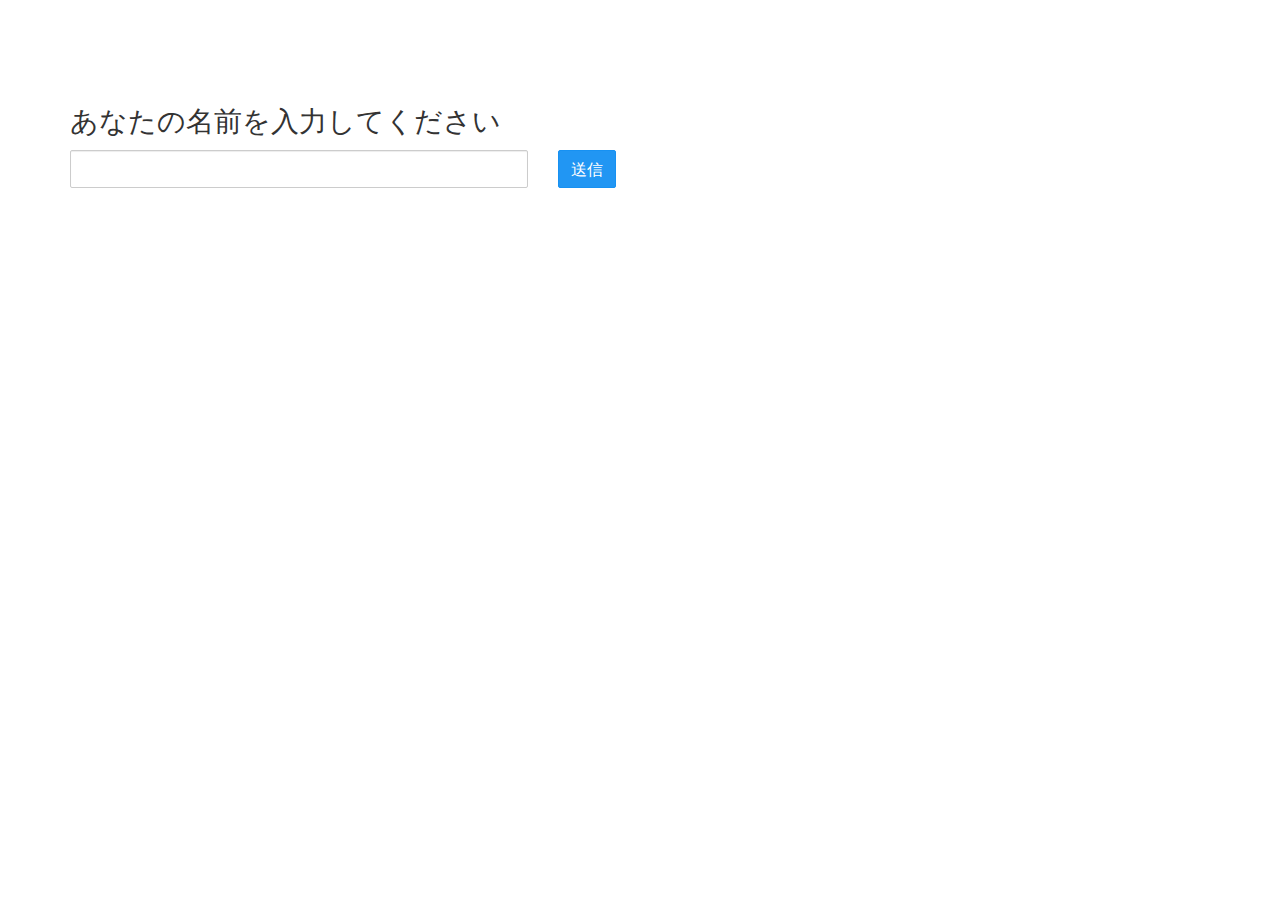
<file: question/1.html>
<!DOCTYPE html>
<html>
	<head>
		<meta charset="UTF-8">
		<meta http-equiv="X-UA-Compatible" content="IE=edge">
		<meta name="viewport" content="width=device-width, initial-scale=1">

		<title>Level1</title>

		<link rel="stylesheet" type="text/css" href="../css/bootstrap.css">
		<link rel="stylesheet" type="text/css" href="../css/main.css">

		<style type="text/css">
			body { background-color: rgb(255, 255, 255); }
		</style>
	</head>
	<body>
		<div class="container">
			<div class="row">
				<div class="col-lg-12 col-md-7 col-sm-6">
					<h2>あなたの名前を入力してください</h2>
				</div>
			</div>
			<form class="form-horizontal" action="1.html">
				<div class="form-group">
					<div class="col-xs-5">
						<input type="text" name="name" class="form-control">
					</div>
					<div class="col-xs-7">
						<button type="submit" class="btn btn-primary">送信</button>
					</div>
				</div>
			</form>
		</div>
	</body>
</html>
</file>
<file: css/main.css>
body { padding-top: 80px; }
@media ( min-width: 768px ) {
	#banner {
		min-height: 300px;
		border-bottom: none;
	}
	.bs-docs-section {
		margin-top: 8em;
	}
	.bs-component {
		position: relative;
	}
	.bs-component .modal {
		position: relative;
		top: auto;
		right: auto;
		left: auto;
		bottom: auto;
		z-index: 1;
		display: block;
	}
	.bs-component .modal-dialog {
		width: 90%;
	}
	.bs-component .popover {
		position: relative;
		display: inline-block;
		width: 220px;
		margin: 20px;
	}
	.nav-tabs {
		margin-bottom: 15px;
	}
	.progress {
		margin-bottom: 10px;
	}
}

#topbar {
	background: url("../images/frame_header.png") 0 0 no-repeat;
	padding: 0;
	width: 100%;
	height: 26px;
	margin: 0 auto;
	border: 1px solid #333;
	border-radius: 8px 4px 0 0;
	background-color: #000;
}

.example-controls {
	margin: 0 auto;
	background-color: #f4f4f4;
	width: 100%;
	padding: 2px 3px;
	border: 1px solid #999;
	border-bottom: none;
	text-align: center;
}

.url {
	font-size: 14px;
	color: #1a1a1a;
}

.urlbar {
	width: 90%;
	padding: 3px;
	border: 1px solid #666;
}

.game-frame {
	width: 100%;
	height: 500px;
}
</file>
